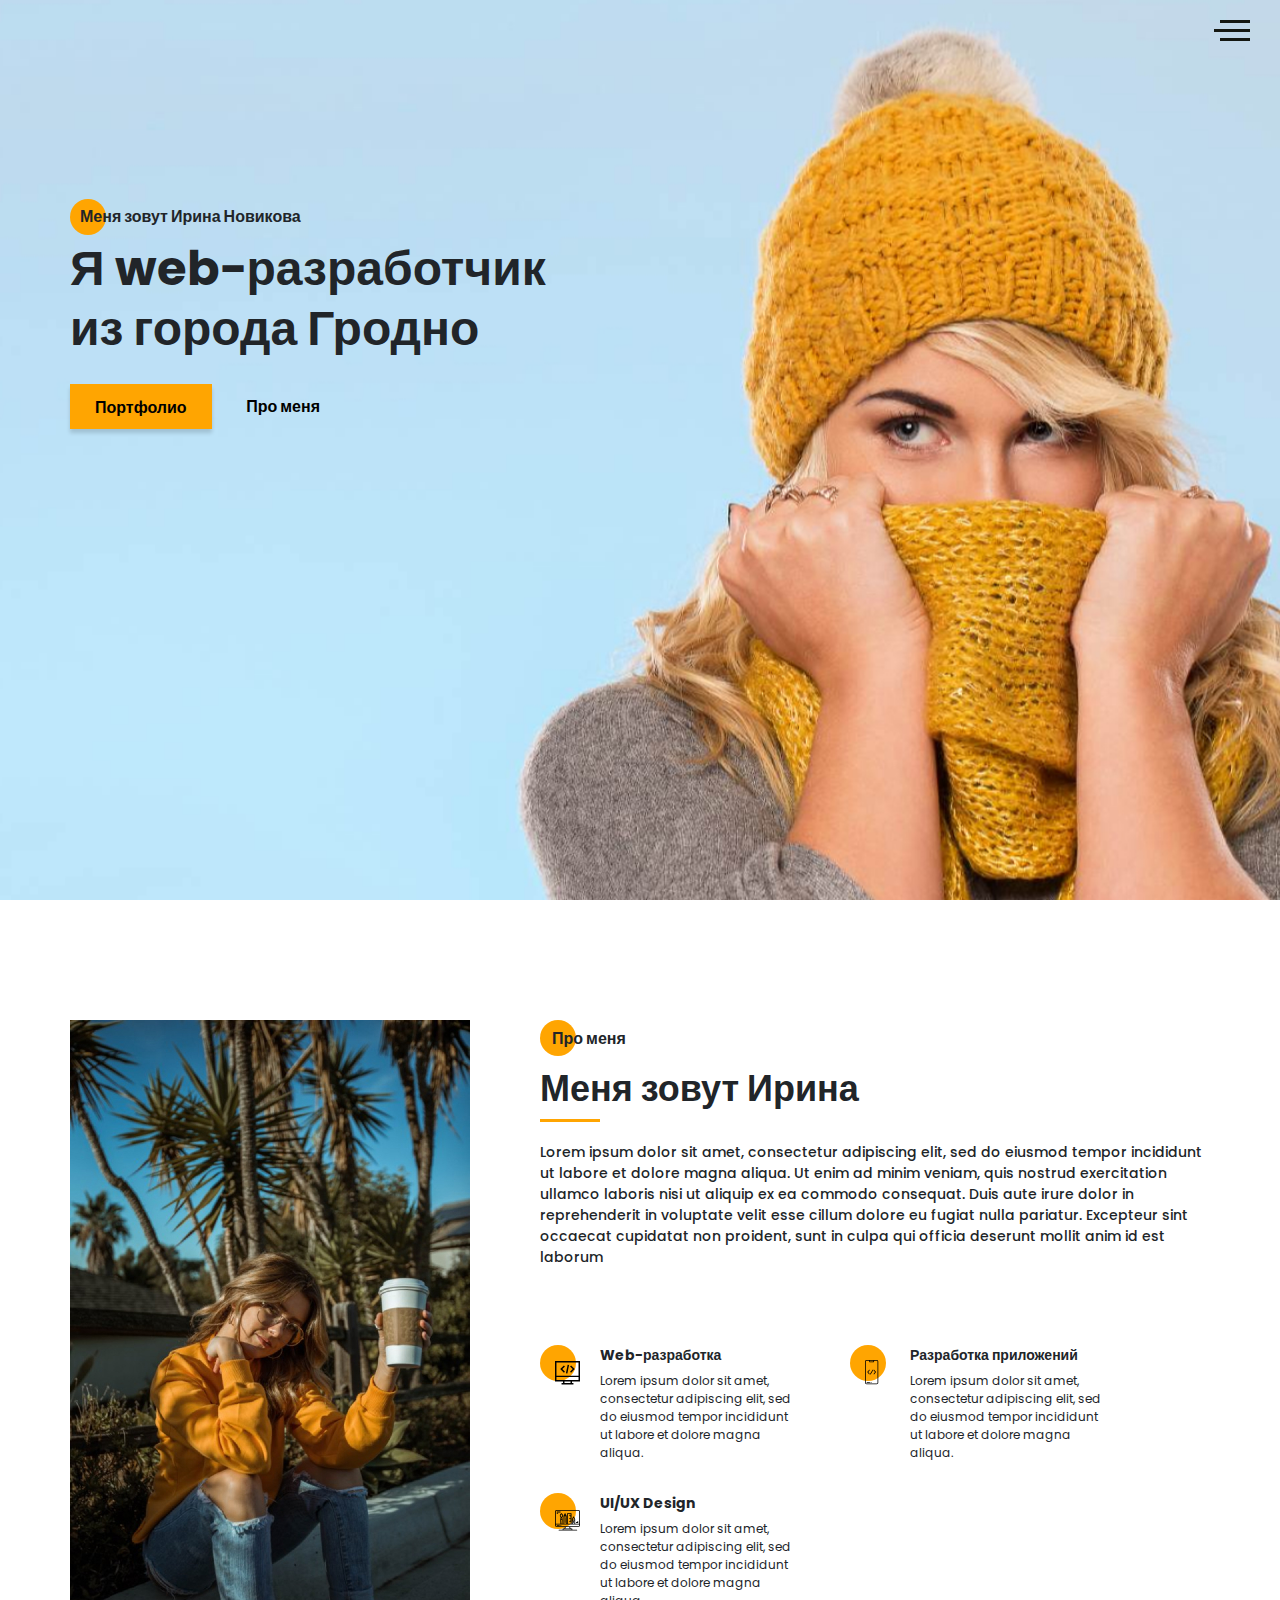
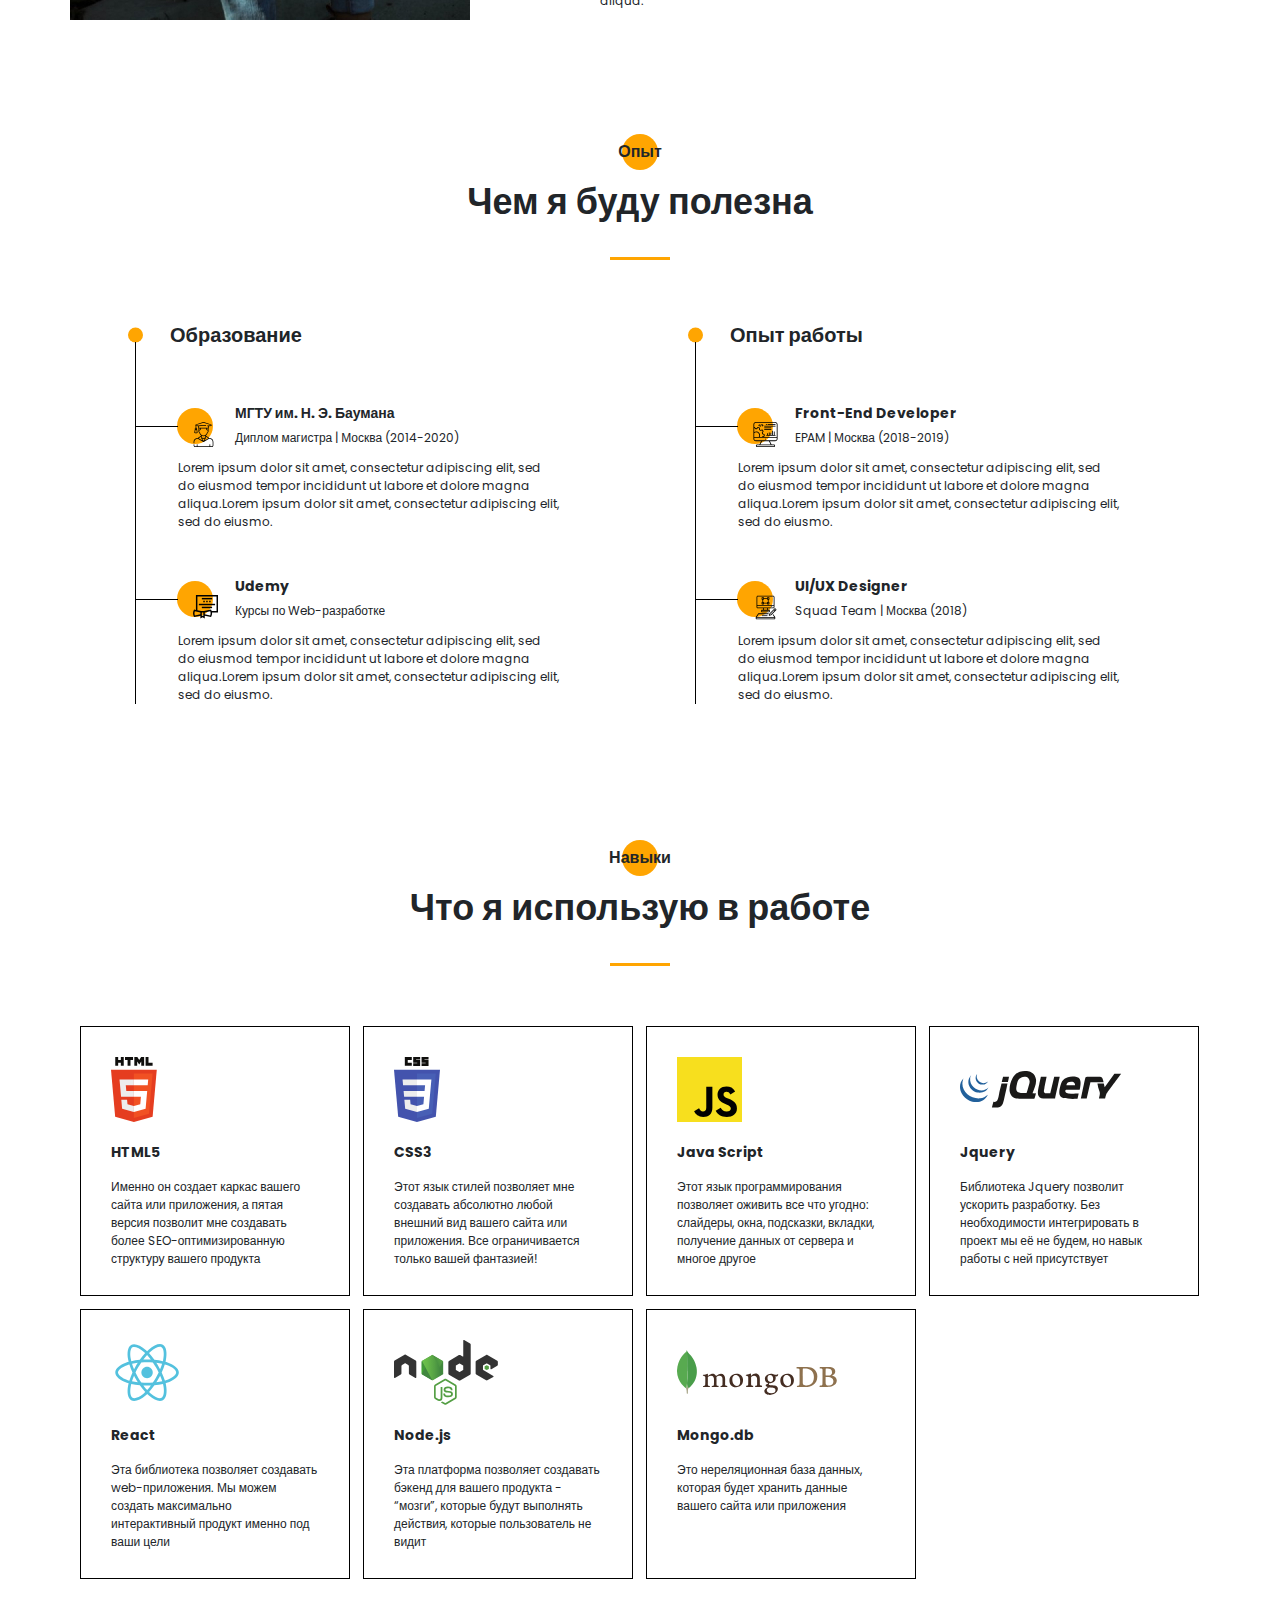
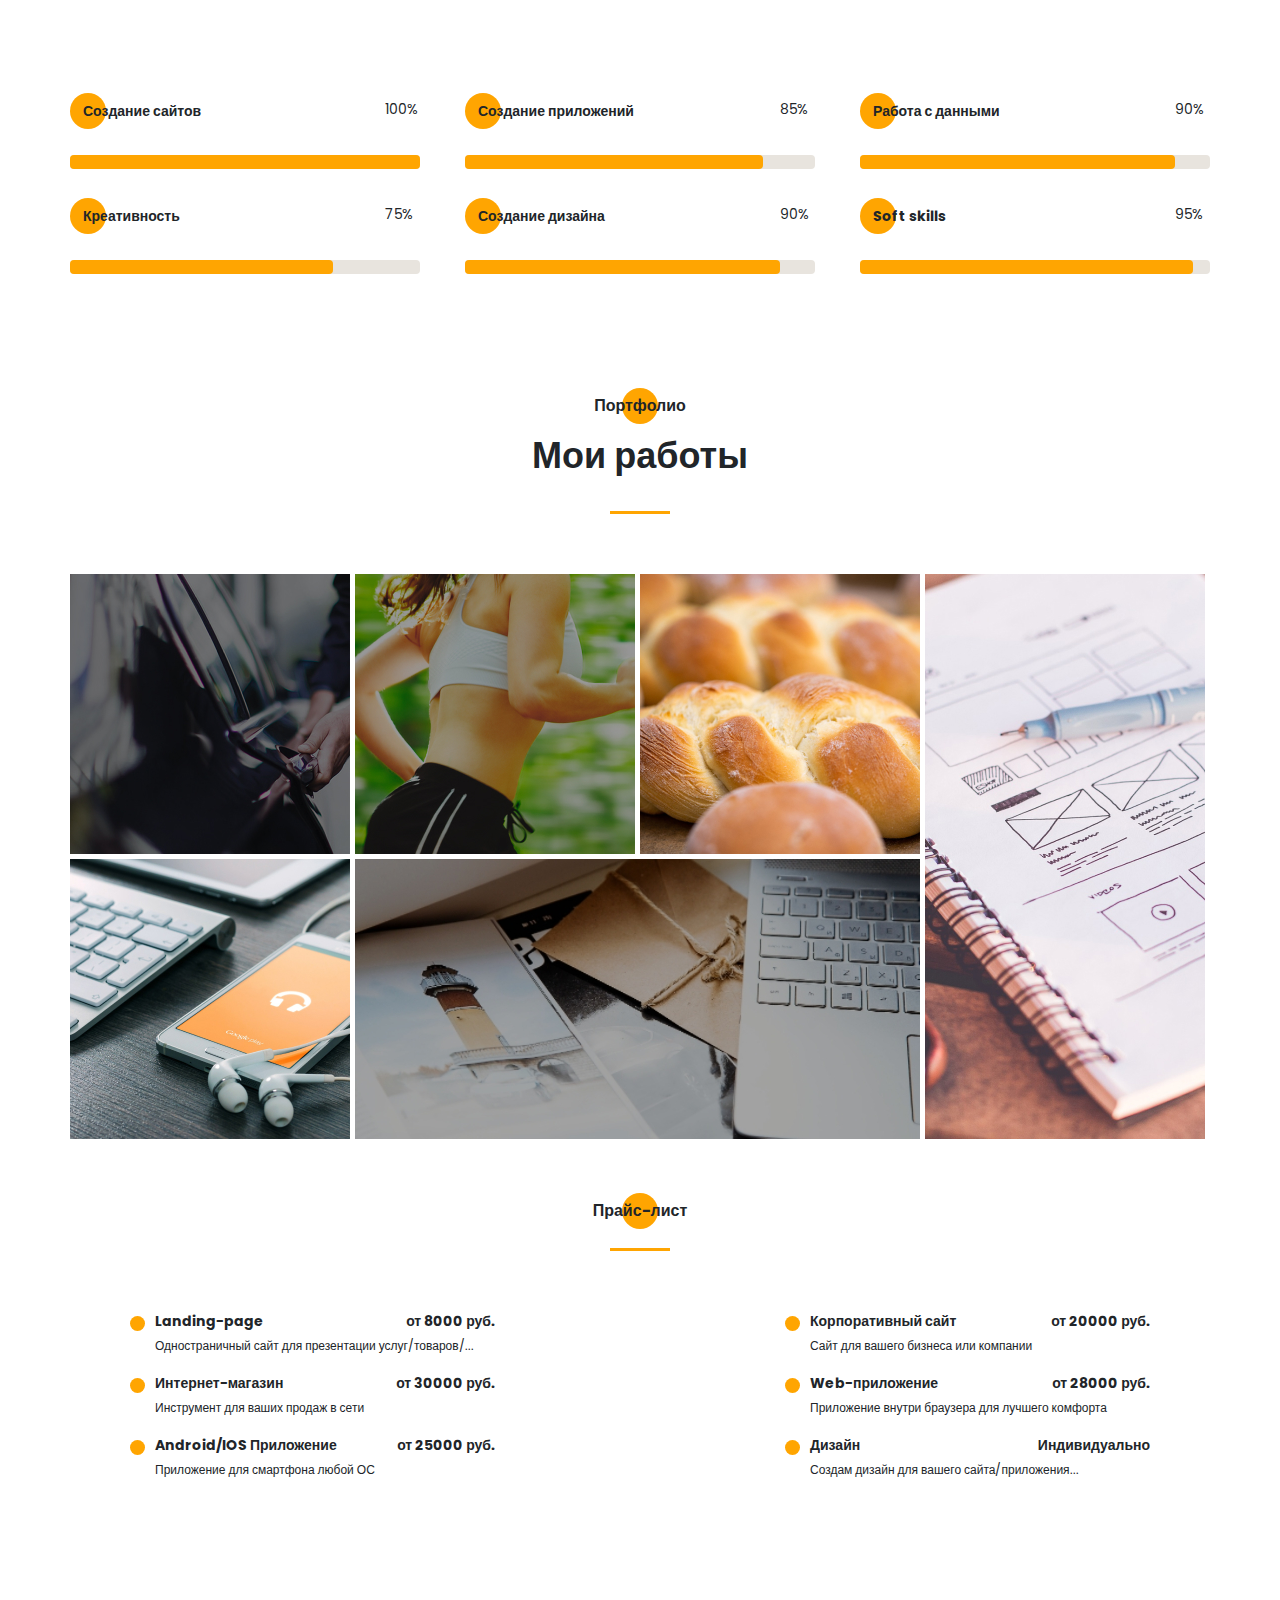
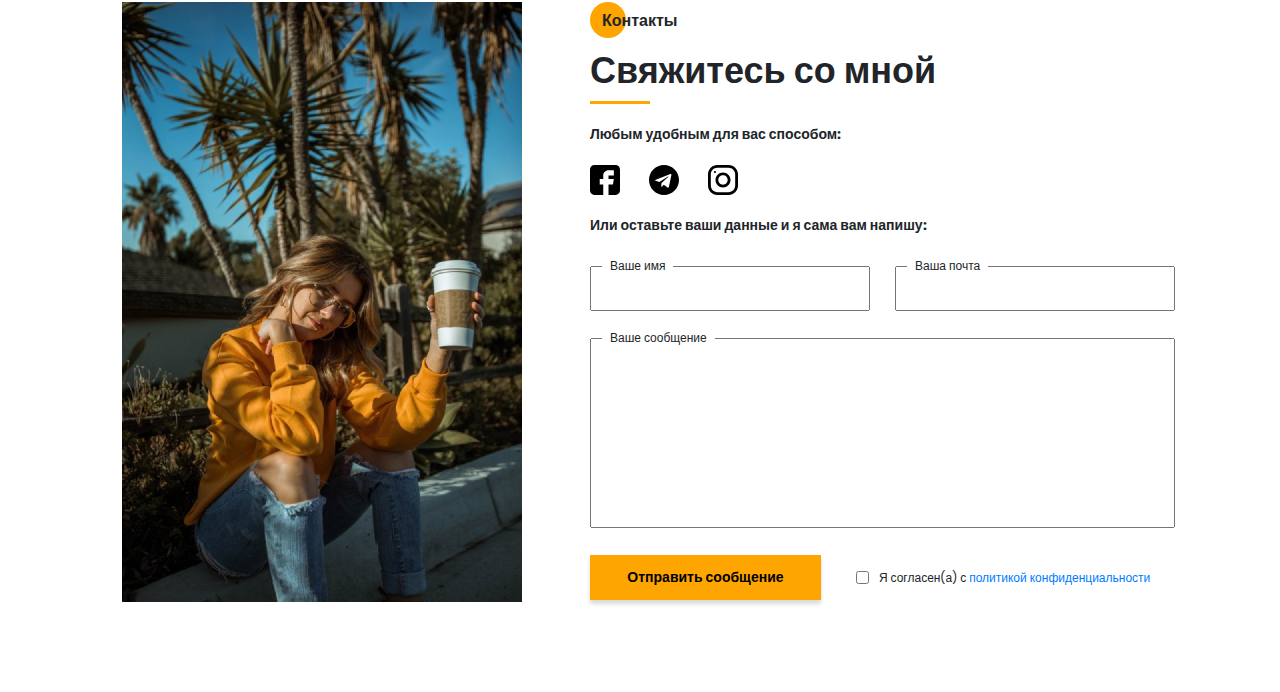
<file: index.html>
<!DOCTYPE html><html lang="ru"><head><meta charset="UTF-8"><meta name="viewport" content="width=device-width,initial-scale=1"><meta http-equiv="X-UA-Compatible" content="ie=edge"><title>Portfolio</title><meta name="title" content="Мое портфолио"><meta name="description" content="Здесь вы сможете ознакомиться с моими работами и узнать больше обо мне"><!-- Open Graph / Facebook --><meta property="og:type" content="website"><meta property="og:url" content="https://metatags.io/"><meta property="og:title" content="Мое портфолио"><meta property="og:description" content="Здесь вы сможете ознакомиться с моими работами и узнать больше обо мне"><meta property="og:image" content="https://metatags.io/assets/meta-tags-16a33a6a8531e519cc0936fbba0ad904e52d35f34a46c97a2c9f6f7dd7d336f2.png"><!-- Twitter --><meta property="twitter:card" content="summary_large_image"><meta property="twitter:url" content="https://metatags.io/"><meta property="twitter:title" content="Мое портфолио"><meta property="twitter:description" content="Здесь вы сможете ознакомиться с моими работами и узнать больше обо мне"><meta property="twitter:image" content="https://metatags.io/assets/meta-tags-16a33a6a8531e519cc0936fbba0ad904e52d35f34a46c97a2c9f6f7dd7d336f2.png"><!-- Favicon  --><link rel="apple-touch-icon" sizes="57x57" href="icons/favicon//apple-icon-57x57.png"><link rel="apple-touch-icon" sizes="60x60" href="icons/favicon//apple-icon-60x60.png"><link rel="apple-touch-icon" sizes="72x72" href="icons/favicon//apple-icon-72x72.png"><link rel="apple-touch-icon" sizes="76x76" href="icons/favicon//apple-icon-76x76.png"><link rel="apple-touch-icon" sizes="114x114" href="icons/favicon//apple-icon-114x114.png"><link rel="apple-touch-icon" sizes="120x120" href="icons/favicon//apple-icon-120x120.png"><link rel="apple-touch-icon" sizes="144x144" href="icons/favicon//apple-icon-144x144.png"><link rel="apple-touch-icon" sizes="152x152" href="icons/favicon//apple-icon-152x152.png"><link rel="apple-touch-icon" sizes="180x180" href="icons/favicon//apple-icon-180x180.png"><link rel="icon" type="image/png" sizes="192x192" href="icons/favicon//android-icon-192x192.png"><link rel="icon" type="image/png" sizes="32x32" href="icons/favicon//favicon-32x32.png"><link rel="icon" type="image/png" sizes="96x96" href="icons/favicon//favicon-96x96.png"><link rel="icon" type="image/png" sizes="16x16" href="icons/favicon//favicon-16x16.png"><link rel="manifest" href="icons/favicon//manifest.json"><meta name="msapplication-TileColor" content="#ffffff"><meta name="msapplication-TileImage" content="icons/favicon//ms-icon-144x144.png"><meta name="theme-color" content="#ffffff"><link rel="stylesheet" href="css/style.min.css"></head><body><aside class="sidepanel"><a href="#" class="sidepanel__link"><img src="icons/social/facebook.svg" alt="Facebook"></a><a href="#" class="sidepanel__link"><img src="icons/social/instagram.svg" alt="Instagram"></a><a href="#" class="sidepanel__link"><img src="icons/social/github.svg" alt="Github"></a><div class="sidepanel__divider"></div><div class="sidepanel__text"><span>Социальные сети</span></div></aside><div class="menu"><div class="menu__block"><div class="menu__close"><svg width="29.000000" height="29.000000" viewBox="0 0 29 29" fill="none" xmlns="http://www.w3.org/2000/svg"><path d="M17.15 13.52L28.44 2.23C29.18 1.49 29.18 0.3 28.44 -0.43C27.71 -1.17 26.52 -1.17 25.79 -0.43L14.49 10.86L3.2 -0.43C2.47 -1.17 1.28 -1.17 0.55 -0.43C-0.19 0.3 -0.19 1.49 0.55 2.23L11.84 13.52L0.55 24.81C-0.19 25.55 -0.19 26.73 0.55 27.47C0.91 27.83 1.39 28.02 1.87 28.02C2.36 28.02 2.84 27.83 3.2 27.47L14.49 16.17L25.79 27.47C26.15 27.83 26.63 28.02 27.12 28.02C27.6 28.02 28.08 27.83 28.44 27.47C29.18 26.73 29.18 25.55 28.44 24.81L17.15 13.52Z" fill="#000000" fill-opacity="1.000000" fill-rule="nonzero"/></svg></div><nav><ul class="menu__list"><li class="menu__link"><a href="#">ПРО МЕНЯ</a></li><li class="menu__link"><a href="#">МОЙ ОПЫТ</a></li><li class="menu__link"><a href="#">МОИ НАВЫКИ</a></li><li class="menu__link"><a href="#">МОИ РАБОТЫ</a></li><li class="menu__link"><a href="#">ПРАЙС-ЛИСТ</a></li><li class="menu__link"><a href="#">КОНТАКТЫ</a></li></ul></nav><div class="menu__social"><a href="#"><svg width="20.000000" height="19.000000" viewBox="0 0 20 19" fill="none" xmlns="http://www.w3.org/2000/svg"><path d="M10 0C4.47 0 0 4.36 0 9.74C0 14.04 2.86 17.69 6.83 18.98C7.33 19.07 7.52 18.77 7.52 18.51C7.52 18.28 7.51 17.67 7.5 16.85C4.72 17.44 4.13 15.55 4.13 15.55C3.68 14.42 3.02 14.12 3.02 14.12C2.12 13.52 3.09 13.53 3.09 13.53C4.1 13.6 4.62 14.53 4.62 14.53C5.52 16.02 6.96 15.59 7.54 15.34C7.63 14.71 7.88 14.29 8.17 14.04C5.95 13.8 3.62 12.96 3.62 9.23C3.62 8.16 4 7.3 4.64 6.61C4.53 6.37 4.19 5.38 4.73 4.04C4.73 4.04 5.57 3.78 7.48 5.03C8.28 4.82 9.13 4.71 9.98 4.71C10.83 4.71 11.68 4.82 12.48 5.03C14.38 3.78 15.22 4.04 15.22 4.04C15.76 5.38 15.42 6.37 15.32 6.61C15.96 7.3 16.34 8.16 16.34 9.23C16.34 12.97 14.01 13.79 11.78 14.03C12.13 14.33 12.46 14.92 12.46 15.84C12.46 17.14 12.44 18.19 12.44 18.5C12.44 18.76 12.62 19.06 13.13 18.97C17.13 17.69 20 14.03 20 9.74C20 4.36 15.52 0 10 0Z" fill="#212121" fill-opacity="1.000000" fill-rule="nonzero"/></svg> </a><a href="#"><svg width="20.000000" height="20.000000" viewBox="0 0 20 20" fill="none" xmlns="http://www.w3.org/2000/svg"><path d="M13.74 0L6.24 0C2.79 0 -0.01 2.79 -0.01 6.25L-0.01 13.75C-0.01 17.2 2.79 20 6.24 20L13.74 20C17.2 20 19.99 17.2 19.99 13.75L19.99 6.25C19.99 2.79 17.2 0 13.74 0ZM18.12 13.75C18.12 16.16 16.16 18.12 13.74 18.12L6.24 18.12C3.83 18.12 1.87 16.16 1.87 13.75L1.87 6.25C1.87 3.83 3.83 1.87 6.24 1.87L13.74 1.87C16.16 1.87 18.12 3.83 18.12 6.25L18.12 13.75Z" fill="#000000" fill-opacity="1.000000" fill-rule="nonzero"/><path d="M9.99 5C7.23 5 4.99 7.23 4.99 10C4.99 12.76 7.23 15 9.99 15C12.76 15 14.99 12.76 14.99 10C14.99 7.23 12.76 5 9.99 5ZM9.99 13.12C8.27 13.12 6.87 11.72 6.87 10C6.87 8.27 8.27 6.87 9.99 6.87C11.72 6.87 13.12 8.27 13.12 10C13.12 11.72 11.72 13.12 9.99 13.12Z" fill="#000000" fill-opacity="1.000000" fill-rule="nonzero"/><path d="M16.04 4.62C16.04 4.99 15.74 5.29 15.37 5.29C15 5.29 14.7 4.99 14.7 4.62C14.7 4.25 15 3.95 15.37 3.95C15.74 3.95 16.04 4.25 16.04 4.62Z" fill="#000000" fill-opacity="1.000000" fill-rule="evenodd"/></svg> </a><a href="#"><svg width="20.000000" height="20.000000" viewBox="0 0 20 20" fill="none" xmlns="http://www.w3.org/2000/svg"><path d="M17.06 0L2.92 0C1.31 0 -0.01 1.31 -0.01 2.92L-0.01 17.07C-0.01 18.68 1.31 20 2.92 20L8.82 20L8.82 12.92L6.48 12.92L6.48 9.41L8.82 9.41L8.82 7.03C8.82 5.09 10.4 3.51 12.34 3.51L15.89 3.51L15.89 7.03L12.34 7.03L12.34 9.41L15.89 9.41L15.31 12.92L12.34 12.92L12.34 20L17.06 20C18.68 20 19.99 18.68 19.99 17.07L19.99 2.92C19.99 1.31 18.68 0 17.06 0Z" fill="#000000" fill-opacity="1.000000" fill-rule="nonzero"/></svg></a></div></div><div class="menu__overlay"></div></div><section class="promo"><div class="hamburger"><span></span> <span class="long"></span> <span></span></div><div class="container"><div class="title title_fz16 promo__subtitle">Меня зовут Ирина Новикова</div><h1 class="title title_fz48 promo__title">Я web-разработчик из города Гродно</h1><div class="promo__btns"><a href="#" class="btn promo__link">Портфолио</a> <a href="#" class="promo__link">Про меня</a></div></div></section><section class="aboutMe"><div class="container"><div class="aboutMe__wrapper"><img class="aboutMe__photo" src="img/main_photo.jpg" alt="photo"><div class="aboutMe__descr"><h2 class="title title_fz16 aboutMe__title">Про меня</h2><div class="title title_fz36 aboutMe__subtitle">Меня зовут Ирина</div><div class="divider"></div><p class="aboutMe__text">Lorem ipsum dolor sit amet, consectetur adipiscing elit, sed do eiusmod tempor incididunt ut labore et dolore magna aliqua. Ut enim ad minim veniam, quis nostrud exercitation ullamco laboris nisi ut aliquip ex ea commodo consequat. Duis aute irure dolor in reprehenderit in voluptate velit esse cillum dolore eu fugiat nulla pariatur. Excepteur sint occaecat cupidatat non proident, sunt in culpa qui officia deserunt mollit anim id est laborum</p></div><div class="aboutMe__skills"><div class="aboutMe__skills-item"><div class="aboutMe__skills-circle"><img src="icons/about_me/web_development.svg" alt="web-dev"></div><div><div class="title title_fz14">Web-разработка</div><div class="aboutMe__skills-text">Lorem ipsum dolor sit amet, consectetur adipiscing elit, sed do eiusmod tempor incididunt ut labore et dolore magna aliqua.</div></div></div><div class="aboutMe__skills-item"><div class="aboutMe__skills-circle"><img src="icons/about_me/mobile_dev.svg" alt="mobile-dev"></div><div><div class="title title_fz14">Разработка приложений</div><div class="aboutMe__skills-text">Lorem ipsum dolor sit amet, consectetur adipiscing elit, sed do eiusmod tempor incididunt ut labore et dolore magna aliqua.</div></div></div><div class="aboutMe__skills-item"><div class="aboutMe__skills-circle"><img src="icons/about_me/design.svg" alt="design"></div><div><div class="title title_fz14">UI/UX Design</div><div class="aboutMe__skills-text">Lorem ipsum dolor sit amet, consectetur adipiscing elit, sed do eiusmod tempor incididunt ut labore et dolore magna aliqua.</div></div></div></div></div></div></section><section class="resume"><div class="container"><h2 class="title title_fz16 title__section-title">Опыт</h2><div class="title title_fz36 title__section-subtitle">Чем я буду полезна</div><div class="divider"></div><div class="resume__wrapper"><div class="resume__column"><h3 class="title title_fz20 resume__column-title">Образование</h3><ul><li><div class="resume__item"><div class="resume__item-head"><div class="resume__item-icon"><img src="icons/experience/university.svg" alt="university"></div><h4 class="title title_fz14">МГТУ им. Н. Э. Баумана</h4><div class="resume__item-location">Диплом магистра | Москва (2014-2020)</div></div><div class="resume__item-body">Lorem ipsum dolor sit amet, consectetur adipiscing elit, sed do eiusmod tempor incididunt ut labore et dolore magna aliqua.Lorem ipsum dolor sit amet, consectetur adipiscing elit, sed do eiusmo.</div></div></li><li><div class="resume__item"><div class="resume__item-head"><div class="resume__item-icon"><img src="icons/experience/courses.svg" alt="courses"></div><h4 class="title title_fz14">Udemy</h4><div class="resume__item-location">Курсы по Web-разработке</div></div><div class="resume__item-body">Lorem ipsum dolor sit amet, consectetur adipiscing elit, sed do eiusmod tempor incididunt ut labore et dolore magna aliqua.Lorem ipsum dolor sit amet, consectetur adipiscing elit, sed do eiusmo.</div></div></li></ul></div><div class="resume__column"><h3 class="title title_fz20 resume__column-title">Опыт работы</h3><ul><li><div class="resume__item"><div class="resume__item-head"><div class="resume__item-icon"><img src="icons/experience/developer.svg" alt="developer"></div><h4 class="title title_fz14">Front-End Developer</h4><div class="resume__item-location">EPAM | Москва (2018-2019)</div></div><div class="resume__item-body">Lorem ipsum dolor sit amet, consectetur adipiscing elit, sed do eiusmod tempor incididunt ut labore et dolore magna aliqua.Lorem ipsum dolor sit amet, consectetur adipiscing elit, sed do eiusmo.</div></div></li><li><div class="resume__item"><div class="resume__item-head"><div class="resume__item-icon"><img src="icons/experience/designer.svg" alt="designer"></div><h4 class="title title_fz14">UI/UX Designer</h4><div class="resume__item-location">Squad Team | Москва (2018)</div></div><div class="resume__item-body">Lorem ipsum dolor sit amet, consectetur adipiscing elit, sed do eiusmod tempor incididunt ut labore et dolore magna aliqua.Lorem ipsum dolor sit amet, consectetur adipiscing elit, sed do eiusmo.</div></div></li></ul></div></div></div></section><section class="skills"><div class="container"><h2 class="title title_fz16 title__section-title">Навыки</h2><div class="title title_fz36 title__section-subtitle">Что я использую в работе</div><div class="divider"></div><div class="skills__column"><div class="skills__item"><div class="skills__item-case"><img src="icons/skills/html5.svg" alt="html5"></div><div class="title title_fz14 skills__item__subtitle">HTML5</div><div class="skills__item__descr">Именно он создает каркас вашего сайта или приложения, а пятая версия позволит мне создавать более SEO-оптимизированную структуру вашего продукта</div></div><div class="skills__item"><div class="skills__item-case"><img src="icons/skills/css3.svg" alt="css3"></div><div class="title title_fz14 skills__item__subtitle">CSS3</div><div class="skills__item__descr">Этот язык стилей позволяет мне создавать абсолютно любой внешний вид вашего сайта или приложения. Все ограничивается только вашей фантазией!</div></div><div class="skills__item"><div class="skills__item-case"><img src="icons/skills/js.svg" alt="js"></div><div class="title title_fz14 skills__item__subtitle">Java Script</div><div class="skills__item__descr">Этот язык программирования позволяет оживить все что угодно: слайдеры, окна, подсказки, вкладки, получение данных от сервера и многое другое</div></div><div class="skills__item"><div class="skills__item-case"><img src="icons/skills/jquery.svg" alt="jquery"></div><div class="title title_fz14 skills__item__subtitle">Jquery</div><div class="skills__item__descr">Библиотека Jquery позволит ускорить разработку. Без необходимости интегрировать в проект мы её не будем, но навык работы с ней присутствует</div></div><div class="skills__item"><div class="skills__item-case"><img src="icons/skills/react.svg" alt="react"></div><div class="title title_fz14 skills__item__subtitle">React</div><div class="skills__item__descr">Эта библиотека позволяет создавать web-приложения. Мы можем создать максимально интерактивный продукт именно под ваши цели</div></div><div class="skills__item"><div class="skills__item-case"><img src="icons/skills/node.js.svg" alt="node.js"></div><div class="title title_fz14 skills__item__subtitle">Node.js</div><div class="skills__item__descr">Эта платформа позволяет создавать бэкенд для вашего продукта - “мозги”, которые будут выполнять действия, которые пользователь не видит</div></div><div class="skills__item"><div class="skills__item-case"><img src="icons/skills/mongo.db.svg" alt="mongo.db"></div><div class="title title_fz14 skills__item__subtitle">Mongo.db</div><div class="skills__item__descr">Это нереляционная база данных, которая будет хранить данные вашего сайта или приложения</div></div></div><div class="skills__ratings"><div class="skills__ratings-item"><div class="title title_fz14 skills__ratings-title">Создание сайтов</div><div class="skills__ratings-counter">100%</div><div class="skills__ratings-line"><span></span></div></div><div class="skills__ratings-item"><div class="title title_fz14 skills__ratings-title">Создание приложений</div><div class="skills__ratings-counter">85%</div><div class="skills__ratings-line"><span></span></div></div><div class="skills__ratings-item"><div class="title title_fz14 skills__ratings-title">Работа с данными</div><div class="skills__ratings-counter">90%</div><div class="skills__ratings-line"><span></span></div></div><div class="skills__ratings-item"><div class="title title_fz14 skills__ratings-title">Креативность</div><div class="skills__ratings-counter">75%</div><div class="skills__ratings-line"><span></span></div></div><div class="skills__ratings-item"><div class="title title_fz14 skills__ratings-title">Создание дизайна</div><div class="skills__ratings-counter">90%</div><div class="skills__ratings-line"><span></span></div></div><div class="skills__ratings-item"><div class="title title_fz14 skills__ratings-title">Soft skills</div><div class="skills__ratings-counter">95%</div><div class="skills__ratings-line"><span></span></div></div></div></div></section><section class="portfolio"><div class="container"><h2 class="title title_fz16 title__section-title">Портфолио</h2><div class="title title_fz36 title__section-subtitle">Мои работы</div><div class="divider"></div><div class="portfolio__wrapper"><a href="#" class="portfolio__item"><img src="img/works/uber.jpg" alt="uber"> </a><a href="#" class="portfolio__item"><img src="img/works/pulse.jpg" alt="pulse"> </a><a href="#" class="portfolio__item"><img src="img/works/bread.jpg" alt="bread"> </a><a href="#" class="portfolio__item vertical"><img src="img/works/plans.jpg" alt="plans"> </a><a href="#" class="portfolio__item"><img src="img/works/ipad.jpg" alt="ipad"> </a><a href="#" class="portfolio__item horizontal"><img src="img/works/mac.jpeg" alt="mac"></a></div></div></section><section class="price"><div class="container"><h2 class="title title_fz16 title__section-title">Прайс-лист</h2><div class="divider"></div><div class="price__wrapper"><div class="price__item"><div class="price__type">Landing-page</div><div class="price__count">от 8000 руб.</div><div class="price__descr">Одностраничный сайт для презентации услуг/товаров/...</div></div><div class="price__item"><div class="price__type">Корпоративный сайт</div><div class="price__count">от 20000 руб.</div><div class="price__descr">Сайт для вашего бизнеса или компании</div></div><div class="price__item"><div class="price__type">Интернет-магазин</div><div class="price__count">от 30000 руб.</div><div class="price__descr">Инструмент для ваших продаж в сети</div></div><div class="price__item"><div class="price__type">Web-приложение</div><div class="price__count">от 28000 руб.</div><div class="price__descr">Приложение внутри браузера для лучшего комфорта</div></div><div class="price__item"><div class="price__type">Android/IOS Приложение</div><div class="price__count">от 25000 руб.</div><div class="price__descr">Приложение для смартфона любой ОС</div></div><div class="price__item"><div class="price__type">Дизайн</div><div class="price__count">Индивидуально</div><div class="price__descr">Создам дизайн для вашего сайта/приложения...</div></div></div></div></section><section class="contacts"><div class="container"><div class="contacts__wrapper"><div class="contacts__photo"><img class="aboutMe__photo" src="img/main_photo.jpg" alt="photo"></div><div class="contacts__descr"><h2 class="title title_fz16 contacts__title">Контакты</h2><div class="title title_fz36 contacts__subtitle">Свяжитесь со мной</div><div class="divider"></div><div class="title title_fz14 contacts__text">Любым удобным для вас способом:</div><div class="contacts__social"><a href="#" class="contacts__link"><img src="icons/social/facebook_straight.svg" alt="facebook"> </a><a href="#" class="contacts__link"><img src="icons/social/telegram_straight.svg" alt="telegram"> </a><a href="#" class="contacts__link"><img src="icons/social/instagram_straiht.svg" alt="instagram"></a></div><div class="title title_fz14 contacts__text">Или оставьте ваши данные и я сама вам напишу:</div><form action="#" class="contacts__form"><div class="contacts__input"><input required name="name" id="name" type="text"> <label for="name">Ваше имя</label></div><div class="contacts__input"><input required name="email" id="email" type="email"> <label for="email">Ваша почта</label></div><div class="contacts__textarea"><textarea name="text" id="text"></textarea> <label for="text">Ваше сообщение</label></div><div class="contacts__triggers"><button class="contacts__btn btn">Отправить сообщение</button><div class="contacts__policy"><input required type="checkbox"> <span>Я согласен(а) с <a href="/policy.html">политикой конфиденциальности</a></span></div></div></form></div></div></div></section><script src="js/script.js"></script></body></html>
</file>
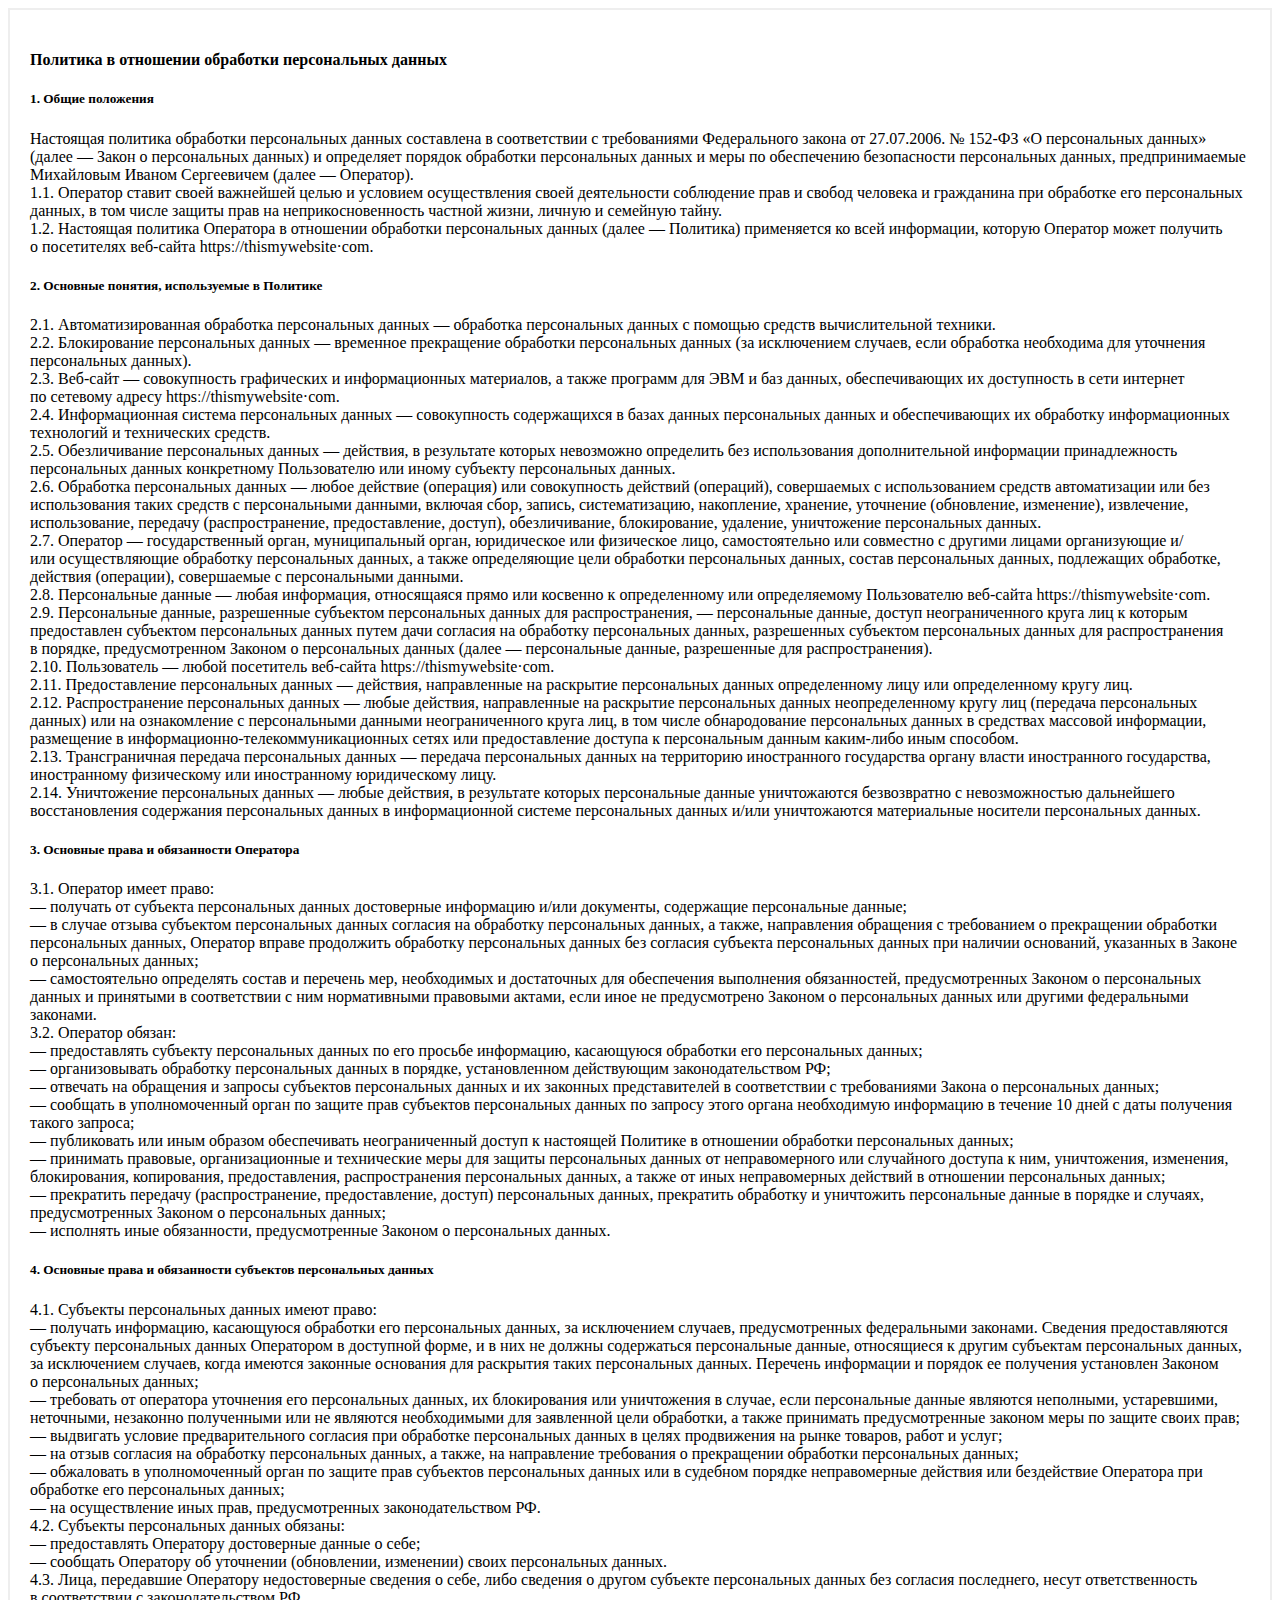
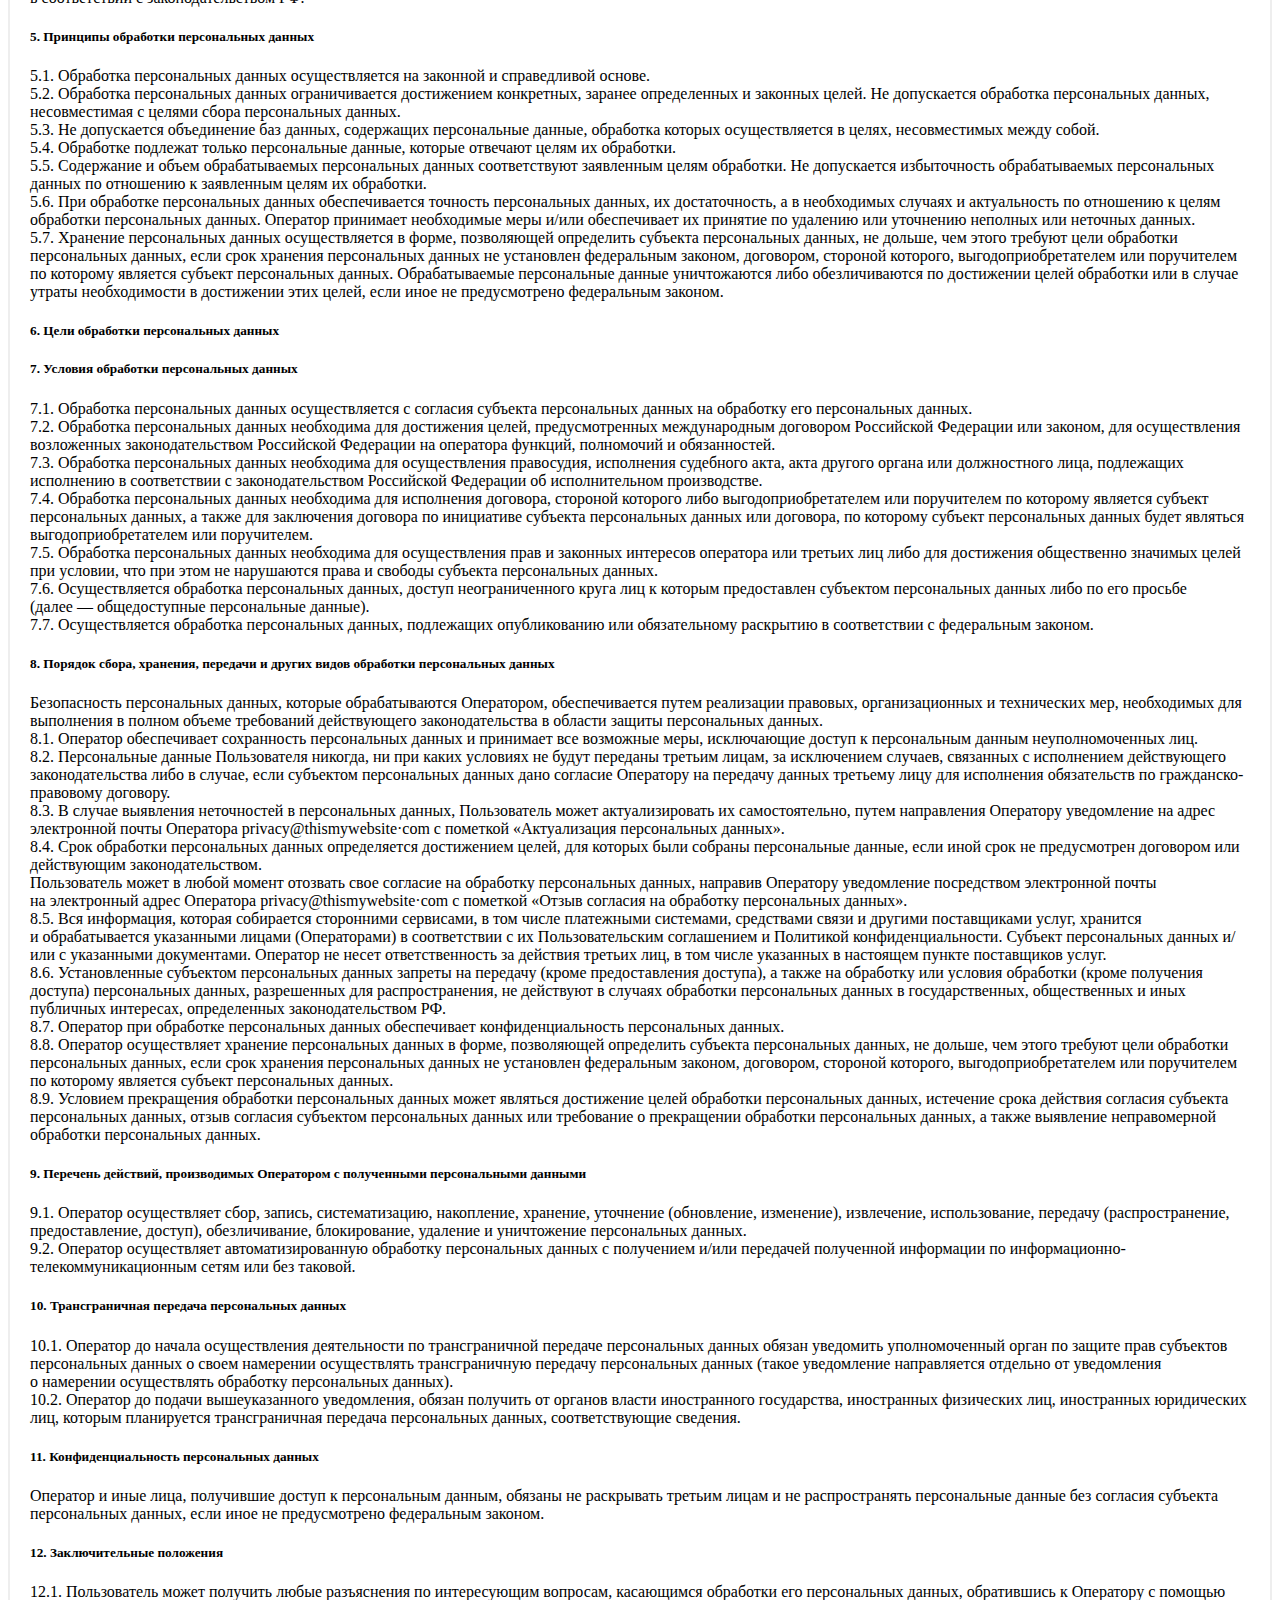
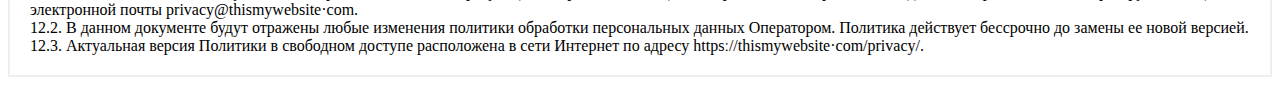
<file: policy.html>
<!DOCTYPE html><html lang="en"><head><meta charset="UTF-8"><meta name="viewport" content="width=device-width,initial-scale=1"><title>Policy</title></head><body><!-- /paragraph 6 --><div class="alert alert-light"><div class="row mb-3"><div class="col" style="border: solid 2px #eee; padding: 20px"><div id="inputResult"><div class="row mb-4"><div class="col"><h4><strong>Политика в&nbsp;отношении обработки персональных данных</strong></h4></div></div><div class="row mb-4"><div class="col"><h5>1. Общие положения</h5><div class="descr">Настоящая политика обработки персональных данных составлена в&nbsp;соответствии с&nbsp;требованиями Федерального закона от&nbsp;27.07.2006. &#8470;&nbsp;152-ФЗ &laquo;О&nbsp;персональных данных&raquo; (далее&nbsp;&mdash; Закон о&nbsp;персональных данных) и&nbsp;определяет порядок обработки персональных данных и&nbsp;меры по&nbsp;обеспечению безопасности персональных данных, предпринимаемые <span class="link mark owner-name-field" id="owner-name-value" data-scroll-to="#owner-name-field">Михайловым Иваном Сергеевичем</span> (далее&nbsp;&mdash; Оператор).</div><div class="ol"><div class="li">1.1. Оператор ставит своей важнейшей целью и&nbsp;условием осуществления своей деятельности соблюдение прав и&nbsp;свобод человека и&nbsp;гражданина при обработке его персональных данных, в&nbsp;том числе защиты прав на&nbsp;неприкосновенность частной жизни, личную и&nbsp;семейную тайну.</div><div class="li">1.2. Настоящая политика Оператора в&nbsp;отношении обработки персональных данных (далее&nbsp;&mdash; Политика) применяется ко&nbsp;всей информации, которую Оператор может получить о&nbsp;посетителях веб-сайта <span class="link mark owner-site-url-field" data-scroll-to="#owner-site-url-field">httpsː//thismywebsite·com</span>.</div></div></div></div><div class="row mb-4"><div class="col"><h5>2. Основные понятия, используемые в&nbsp;Политике</h5><div class="ol"><div class="li">2.1. Автоматизированная обработка персональных данных&nbsp;&mdash; обработка персональных данных с&nbsp;помощью средств вычислительной техники.</div><div class="li">2.2. Блокирование персональных данных&nbsp;&mdash; временное прекращение обработки персональных данных (за&nbsp;исключением случаев, если обработка необходима для уточнения персональных данных).</div><div class="li">2.3. Веб-сайт&nbsp;&mdash; совокупность графических и&nbsp;информационных материалов, а&nbsp;также программ для ЭВМ и&nbsp;баз данных, обеспечивающих их&nbsp;доступность в&nbsp;сети интернет по&nbsp;сетевому адресу <span class="link mark owner-site-url-field" data-scroll-to="#owner-site-url-field">httpsː//thismywebsite·com</span>.</div><div class="li">2.4. Информационная система персональных данных&nbsp;&mdash; совокупность содержащихся в&nbsp;базах данных персональных данных и&nbsp;обеспечивающих их&nbsp;обработку информационных технологий и&nbsp;технических средств.</div><div class="li">2.5. Обезличивание персональных данных&nbsp;&mdash; действия, в&nbsp;результате которых невозможно определить без использования дополнительной информации принадлежность персональных данных конкретному Пользователю или иному субъекту персональных данных.</div><div class="li">2.6. Обработка персональных данных&nbsp;&mdash; любое действие (операция) или совокупность действий (операций), совершаемых с&nbsp;использованием средств автоматизации или без использования таких средств с&nbsp;персональными данными, включая сбор, запись, систематизацию, накопление, хранение, уточнение (обновление, изменение), извлечение, использование, передачу (распространение, предоставление, доступ), обезличивание, блокирование, удаление, уничтожение персональных данных.</div><div class="li">2.7. Оператор&nbsp;&mdash; государственный орган, муниципальный орган, юридическое или физическое лицо, самостоятельно или совместно с&nbsp;другими лицами организующие и/или&nbsp;осуществляющие обработку персональных данных, а&nbsp;также определяющие цели обработки персональных данных, состав персональных данных, подлежащих обработке, действия (операции), совершаемые с&nbsp;персональными данными.</div><div class="li">2.8. Персональные данные&nbsp;&mdash; любая информация, относящаяся прямо или косвенно к&nbsp;определенному или определяемому Пользователю веб-сайта <span class="link mark owner-site-url-field" data-scroll-to="#owner-site-url-field">httpsː//thismywebsite·com</span>.</div><div class="li">2.9. Персональные данные, разрешенные субъектом персональных данных для распространения,&nbsp;&mdash; персональные данные, доступ неограниченного круга лиц к&nbsp;которым предоставлен субъектом персональных данных путем дачи согласия на&nbsp;обработку персональных данных, разрешенных субъектом персональных данных для распространения в&nbsp;порядке, предусмотренном Законом о&nbsp;персональных данных (далее&nbsp;&mdash; персональные данные, разрешенные для распространения).</div><div class="li">2.10. Пользователь&nbsp;&mdash; любой посетитель веб-сайта <span class="link mark owner-site-url-field" data-scroll-to="#owner-site-url-field">httpsː//thismywebsite·com</span>.</div><div class="li">2.11. Предоставление персональных данных&nbsp;&mdash; действия, направленные на&nbsp;раскрытие персональных данных определенному лицу или определенному кругу лиц.</div><div class="li">2.12. Распространение персональных данных&nbsp;&mdash; любые действия, направленные на&nbsp;раскрытие персональных данных неопределенному кругу лиц (передача персональных данных) или на&nbsp;ознакомление с&nbsp;персональными данными неограниченного круга лиц, в&nbsp;том числе обнародование персональных данных в&nbsp;средствах массовой информации, размещение в&nbsp;информационно-телекоммуникационных сетях или предоставление доступа к&nbsp;персональным данным каким-либо иным способом.</div><div class="li">2.13. Трансграничная передача персональных данных&nbsp;&mdash; передача персональных данных на&nbsp;территорию иностранного государства органу власти иностранного государства, иностранному физическому или иностранному юридическому лицу.</div><div class="li">2.14. Уничтожение персональных данных&nbsp;&mdash; любые действия, в&nbsp;результате которых персональные данные уничтожаются безвозвратно с&nbsp;невозможностью дальнейшего восстановления содержания персональных данных в&nbsp;информационной системе персональных данных и/или&nbsp;уничтожаются материальные носители персональных данных.</div></div></div></div><div class="row mb-4"><div class="col"><h5>3. Основные права и&nbsp;обязанности Оператора</h5><div class="ol"><div class="li">3.1. Оператор имеет право:</div><div class="li">&mdash;&nbsp;получать от&nbsp;субъекта персональных данных достоверные информацию и/или&nbsp;документы, содержащие персональные данные;</div><div class="li">&mdash;&nbsp;в&nbsp;случае отзыва субъектом персональных данных согласия на&nbsp;обработку персональных данных, а&nbsp;также, направления обращения с&nbsp;требованием о&nbsp;прекращении обработки персональных данных, Оператор вправе продолжить обработку персональных данных без согласия субъекта персональных данных при наличии оснований, указанных в&nbsp;Законе о&nbsp;персональных данных;</div><div class="li">&mdash;&nbsp;самостоятельно определять состав и&nbsp;перечень мер, необходимых и&nbsp;достаточных для обеспечения выполнения обязанностей, предусмотренных Законом о&nbsp;персональных данных и&nbsp;принятыми в&nbsp;соответствии с&nbsp;ним нормативными правовыми актами, если иное не&nbsp;предусмотрено Законом о&nbsp;персональных данных или другими федеральными законами.</div><div class="li">3.2. Оператор обязан:</div><div class="li">&mdash;&nbsp;предоставлять субъекту персональных данных по&nbsp;его просьбе информацию, касающуюся обработки его персональных данных;</div><div class="li">&mdash;&nbsp;организовывать обработку персональных данных в&nbsp;порядке, установленном действующим законодательством&nbsp;РФ;</div><div class="li">&mdash;&nbsp;отвечать на&nbsp;обращения и&nbsp;запросы субъектов персональных данных и&nbsp;их&nbsp;законных представителей в&nbsp;соответствии с&nbsp;требованиями Закона о&nbsp;персональных данных;</div><div class="li">&mdash;&nbsp;сообщать в&nbsp;уполномоченный орган по&nbsp;защите прав субъектов персональных данных по&nbsp;запросу этого органа необходимую информацию в&nbsp;течение 10&nbsp;дней с&nbsp;даты получения такого запроса;</div><div class="li">&mdash;&nbsp;публиковать или иным образом обеспечивать неограниченный доступ к&nbsp;настоящей Политике в&nbsp;отношении обработки персональных данных;</div><div class="li">&mdash;&nbsp;принимать правовые, организационные и&nbsp;технические меры для защиты персональных данных от&nbsp;неправомерного или случайного доступа к&nbsp;ним, уничтожения, изменения, блокирования, копирования, предоставления, распространения персональных данных, а&nbsp;также от&nbsp;иных неправомерных действий в&nbsp;отношении персональных данных;</div><div class="li">&mdash;&nbsp;прекратить передачу (распространение, предоставление, доступ) персональных данных, прекратить обработку и&nbsp;уничтожить персональные данные в&nbsp;порядке и&nbsp;случаях, предусмотренных Законом о&nbsp;персональных данных;</div><div class="li">&mdash;&nbsp;исполнять иные обязанности, предусмотренные Законом о&nbsp;персональных данных.</div></div></div></div><div class="row mb-4"><div class="col"><h5>4. Основные права и&nbsp;обязанности субъектов персональных данных</h5><div class="ol"><div class="li">4.1. Субъекты персональных данных имеют право:</div><div class="li">&mdash;&nbsp;получать информацию, касающуюся обработки его персональных данных, за&nbsp;исключением случаев, предусмотренных федеральными законами. Сведения предоставляются субъекту персональных данных Оператором в&nbsp;доступной форме, и&nbsp;в&nbsp;них не&nbsp;должны содержаться персональные данные, относящиеся к&nbsp;другим субъектам персональных данных, за&nbsp;исключением случаев, когда имеются законные основания для раскрытия таких персональных данных. Перечень информации и&nbsp;порядок ее&nbsp;получения установлен Законом о&nbsp;персональных данных;</div><div class="li">&mdash;&nbsp;требовать от&nbsp;оператора уточнения его персональных данных, их&nbsp;блокирования или уничтожения в&nbsp;случае, если персональные данные являются неполными, устаревшими, неточными, незаконно полученными или не&nbsp;являются необходимыми для заявленной цели обработки, а&nbsp;также принимать предусмотренные законом меры по&nbsp;защите своих прав;</div><div class="li">&mdash;&nbsp;выдвигать условие предварительного согласия при обработке персональных данных в&nbsp;целях продвижения на&nbsp;рынке товаров, работ и&nbsp;услуг;</div><div class="li">&mdash;&nbsp;на&nbsp;отзыв согласия на&nbsp;обработку персональных данных, а&nbsp;также, на&nbsp;направление требования о&nbsp;прекращении обработки персональных данных;</div><div class="li">&mdash;&nbsp;обжаловать в&nbsp;уполномоченный орган по&nbsp;защите прав субъектов персональных данных или в&nbsp;судебном порядке неправомерные действия или бездействие Оператора при обработке его персональных данных;</div><div class="li">&mdash;&nbsp;на&nbsp;осуществление иных прав, предусмотренных законодательством&nbsp;РФ.</div><div class="li">4.2. Субъекты персональных данных обязаны:</div><div class="li">&mdash;&nbsp;предоставлять Оператору достоверные данные о&nbsp;себе;</div><div class="li">&mdash;&nbsp;сообщать Оператору об&nbsp;уточнении (обновлении, изменении) своих персональных данных.</div><div class="li">4.3. Лица, передавшие Оператору недостоверные сведения о&nbsp;себе, либо сведения о&nbsp;другом субъекте персональных данных без согласия последнего, несут ответственность в&nbsp;соответствии с&nbsp;законодательством&nbsp;РФ.</div></div></div></div><div class="row mb-4"><div class="col"><h5>5. Принципы обработки персональных данных</h5><div class="ol"><div class="li">5.1. Обработка персональных данных осуществляется на&nbsp;законной и&nbsp;справедливой основе.</div><div class="li">5.2. Обработка персональных данных ограничивается достижением конкретных, заранее определенных и&nbsp;законных целей. Не&nbsp;допускается обработка персональных данных, несовместимая с&nbsp;целями сбора персональных данных.</div><div class="li">5.3. Не&nbsp;допускается объединение баз данных, содержащих персональные данные, обработка которых осуществляется в&nbsp;целях, несовместимых между собой.</div><div class="li">5.4. Обработке подлежат только персональные данные, которые отвечают целям их&nbsp;обработки.</div><div class="li">5.5. Содержание и&nbsp;объем обрабатываемых персональных данных соответствуют заявленным целям обработки. Не&nbsp;допускается избыточность обрабатываемых персональных данных по&nbsp;отношению к&nbsp;заявленным целям их&nbsp;обработки.</div><div class="li">5.6. При обработке персональных данных обеспечивается точность персональных данных, их&nbsp;достаточность, а&nbsp;в&nbsp;необходимых случаях и&nbsp;актуальность по&nbsp;отношению к&nbsp;целям обработки персональных данных. Оператор принимает необходимые меры и/или&nbsp;обеспечивает их&nbsp;принятие по&nbsp;удалению или уточнению неполных или неточных данных.</div><div class="li">5.7. Хранение персональных данных осуществляется в&nbsp;форме, позволяющей определить субъекта персональных данных, не&nbsp;дольше, чем этого требуют цели обработки персональных данных, если срок хранения персональных данных не&nbsp;установлен федеральным законом, договором, стороной которого, выгодоприобретателем или поручителем по&nbsp;которому является субъект персональных данных. Обрабатываемые персональные данные уничтожаются либо обезличиваются по&nbsp;достижении целей обработки или в&nbsp;случае утраты необходимости в&nbsp;достижении этих целей, если иное не&nbsp;предусмотрено федеральным законом.</div></div></div></div><div class="row mb-4"><div class="col"><h5>6. Цели обработки персональных данных</h5><div class="ol"><div id="purpose-table-template" style="display: none;"><div class="li"><table class="purpose-table"><tr><th>Цель обработки</th><td class="purpose-field"></td></tr><tr><th>Персональные данные</th><td class="data-field"></td></tr><tr><th>Правовые основания</th><td class="legal-field"></td></tr><tr><th>Виды обработки персональных данных</th><td class="types-field"></td></tr></table></div></div></div></div></div><div class="row mb-4"><div class="col"><h5>7. Условия обработки персональных данных</h5><div class="ol"><div class="li">7.1. Обработка персональных данных осуществляется с&nbsp;согласия субъекта персональных данных на&nbsp;обработку его персональных данных.</div><div class="li">7.2. Обработка персональных данных необходима для достижения целей, предусмотренных международным договором Российской Федерации или законом, для осуществления возложенных законодательством Российской Федерации на&nbsp;оператора функций, полномочий и&nbsp;обязанностей.</div><div class="li">7.3. Обработка персональных данных необходима для осуществления правосудия, исполнения судебного акта, акта другого органа или должностного лица, подлежащих исполнению в&nbsp;соответствии с&nbsp;законодательством Российской Федерации об&nbsp;исполнительном производстве.</div><div class="li">7.4. Обработка персональных данных необходима для исполнения договора, стороной которого либо выгодоприобретателем или поручителем по&nbsp;которому является субъект персональных данных, а&nbsp;также для заключения договора по&nbsp;инициативе субъекта персональных данных или договора, по&nbsp;которому субъект персональных данных будет являться выгодоприобретателем или поручителем.</div><div class="li">7.5. Обработка персональных данных необходима для осуществления прав и&nbsp;законных интересов оператора или третьих лиц либо для достижения общественно значимых целей при условии, что при этом не&nbsp;нарушаются права и&nbsp;свободы субъекта персональных данных.</div><div class="li">7.6. Осуществляется обработка персональных данных, доступ неограниченного круга лиц к&nbsp;которым предоставлен субъектом персональных данных либо по&nbsp;его просьбе (далее&nbsp;&mdash; общедоступные персональные данные).</div><div class="li">7.7. Осуществляется обработка персональных данных, подлежащих опубликованию или обязательному раскрытию в&nbsp;соответствии с&nbsp;федеральным законом.</div></div></div></div><div class="row mb-4"><div class="col"><h5>8. Порядок сбора, хранения, передачи и&nbsp;других видов обработки персональных данных</h5><div class="descr">Безопасность персональных данных, которые обрабатываются Оператором, обеспечивается путем реализации правовых, организационных и&nbsp;технических мер, необходимых для выполнения в&nbsp;полном объеме требований действующего законодательства в&nbsp;области защиты персональных данных.</div><div class="ol"><div class="li">8.1. Оператор обеспечивает сохранность персональных данных и&nbsp;принимает все возможные меры, исключающие доступ к&nbsp;персональным данным неуполномоченных лиц.</div><div class="li">8.2. Персональные данные Пользователя никогда, ни&nbsp;при каких условиях не&nbsp;будут переданы третьим лицам, за&nbsp;исключением случаев, связанных с&nbsp;исполнением действующего законодательства либо в&nbsp;случае, если субъектом персональных данных дано согласие Оператору на&nbsp;передачу данных третьему лицу для исполнения обязательств по&nbsp;гражданско-правовому договору.</div><div class="li">8.3. В&nbsp;случае выявления неточностей в&nbsp;персональных данных, Пользователь может актуализировать их&nbsp;самостоятельно, путем направления Оператору уведомление на&nbsp;адрес электронной почты Оператора <span class="link mark owner-email-field" data-scroll-to="#owner-email-field">privacy@thismywebsite·com</span> с&nbsp;пометкой &laquo;Актуализация персональных данных&raquo;.</div><div class="li">8.4. Срок обработки персональных данных определяется достижением целей, для которых были собраны персональные данные, если иной срок не&nbsp;предусмотрен договором или действующим законодательством.<br>Пользователь может в&nbsp;любой момент отозвать свое согласие на&nbsp;обработку персональных данных, направив Оператору уведомление посредством электронной почты на&nbsp;электронный адрес Оператора <span class="link mark owner-email-field" data-scroll-to="#owner-email-field">privacy@thismywebsite·com</span> с&nbsp;пометкой &laquo;Отзыв согласия на&nbsp;обработку персональных данных&raquo;.</div><div class="li">8.5. Вся информация, которая собирается сторонними сервисами, в&nbsp;том числе платежными системами, средствами связи и&nbsp;другими поставщиками услуг, хранится и&nbsp;обрабатывается указанными лицами (Операторами) в&nbsp;соответствии с&nbsp;их&nbsp;Пользовательским соглашением и&nbsp;Политикой конфиденциальности. Субъект персональных данных и/или&nbsp;с&nbsp;указанными документами. Оператор не&nbsp;несет ответственность за&nbsp;действия третьих лиц, в&nbsp;том числе указанных в&nbsp;настоящем пункте поставщиков услуг.</div><div class="li">8.6. Установленные субъектом персональных данных запреты на&nbsp;передачу (кроме предоставления доступа), а&nbsp;также на&nbsp;обработку или условия обработки (кроме получения доступа) персональных данных, разрешенных для распространения, не&nbsp;действуют в&nbsp;случаях обработки персональных данных в&nbsp;государственных, общественных и&nbsp;иных публичных интересах, определенных законодательством&nbsp;РФ.</div><div class="li">8.7. Оператор при обработке персональных данных обеспечивает конфиденциальность персональных данных.</div><div class="li">8.8. Оператор осуществляет хранение персональных данных в&nbsp;форме, позволяющей определить субъекта персональных данных, не&nbsp;дольше, чем этого требуют цели обработки персональных данных, если срок хранения персональных данных не&nbsp;установлен федеральным законом, договором, стороной которого, выгодоприобретателем или поручителем по&nbsp;которому является субъект персональных данных.</div><div class="li">8.9. Условием прекращения обработки персональных данных может являться достижение целей обработки персональных данных, истечение срока действия согласия субъекта персональных данных, отзыв согласия субъектом персональных данных или требование о&nbsp;прекращении обработки персональных данных, а&nbsp;также выявление неправомерной обработки персональных данных.</div></div></div></div><div class="row mb-4"><div class="col"><h5>9. Перечень действий, производимых Оператором с&nbsp;полученными персональными данными</h5><div class="ol"><div class="li">9.1. Оператор осуществляет сбор, запись, систематизацию, накопление, хранение, уточнение (обновление, изменение), извлечение, использование, передачу (распространение, предоставление, доступ), обезличивание, блокирование, удаление и&nbsp;уничтожение персональных данных.</div><div class="li">9.2. Оператор осуществляет автоматизированную обработку персональных данных с&nbsp;получением и/или&nbsp;передачей полученной информации по&nbsp;информационно-телекоммуникационным сетям или без таковой.</div></div></div></div><div class="row mb-4"><div class="col"><h5>10. Трансграничная передача персональных данных</h5><div class="ol"><div class="li">10.1. Оператор до&nbsp;начала осуществления деятельности по&nbsp;трансграничной передаче персональных данных обязан уведомить уполномоченный орган по&nbsp;защите прав субъектов персональных данных о&nbsp;своем намерении осуществлять трансграничную передачу персональных данных (такое уведомление направляется отдельно от&nbsp;уведомления о&nbsp;намерении осуществлять обработку персональных данных).</div><div class="li">10.2. Оператор до&nbsp;подачи вышеуказанного уведомления, обязан получить от&nbsp;органов власти иностранного государства, иностранных физических лиц, иностранных юридических лиц, которым планируется трансграничная передача персональных данных, соответствующие сведения.</div></div></div></div><div class="row mb-4"><div class="col"><h5>11. Конфиденциальность персональных данных</h5><div class="descr">Оператор и&nbsp;иные лица, получившие доступ к&nbsp;персональным данным, обязаны не&nbsp;раскрывать третьим лицам и&nbsp;не&nbsp;распространять персональные данные без согласия субъекта персональных данных, если иное не&nbsp;предусмотрено федеральным законом.</div></div></div><div class="row mb-4"><div class="col"><h5>12. Заключительные положения</h5><div class="ol"><div class="li">12.1. Пользователь может получить любые разъяснения по&nbsp;интересующим вопросам, касающимся обработки его персональных данных, обратившись к&nbsp;Оператору с&nbsp;помощью электронной почты <span class="link mark owner-email-field" data-scroll-to="#owner-email-field">privacy@thismywebsite·com</span>.</div><div class="li">12.2. В&nbsp;данном документе будут отражены любые изменения политики обработки персональных данных Оператором. Политика действует бессрочно до&nbsp;замены ее&nbsp;новой версией.</div><div class="li">12.3. Актуальная версия Политики в&nbsp;свободном доступе расположена в&nbsp;сети Интернет по&nbsp;адресу <span id="owner-privacy-url-value" class="link mark owner-privacy-url-field" data-scroll-to="#owner-privacy-url-field">httpsː//thismywebsite·com/privacy/</span>.</div></div></div></div></div></div></div></div></body></html>
</file>
<file: css/style.min.css>
/*!
 * Bootstrap Reboot v4.3.1 (https://getbootstrap.com/)
 * Copyright 2011-2019 The Bootstrap Authors
 * Copyright 2011-2019 Twitter, Inc.
 * Licensed under MIT (https://github.com/twbs/bootstrap/blob/master/LICENSE)
 * Forked from Normalize.css, licensed MIT (https://github.com/necolas/normalize.css/blob/master/LICENSE.md)
 */@import url(https://fonts.googleapis.com/css2?family=Poppins:wght@500;700&display=swap);*,::after,::before{box-sizing:border-box}html{font-family:sans-serif;line-height:1.15;-webkit-text-size-adjust:100%;-webkit-tap-highlight-color:rgba(0,0,0,0)}article,aside,figcaption,figure,footer,header,hgroup,main,nav,section{display:block}body{margin:0;font-family:-apple-system,BlinkMacSystemFont,"Segoe UI",Roboto,"Helvetica Neue",Arial,"Noto Sans",sans-serif,"Apple Color Emoji","Segoe UI Emoji","Segoe UI Symbol","Noto Color Emoji";font-size:1rem;font-weight:400;line-height:1.5;color:#212529;text-align:left;background-color:#fff}[tabindex="-1"]:focus{outline:0!important}hr{box-sizing:content-box;height:0;overflow:visible}h1,h2,h3,h4,h5,h6{margin-top:0;margin-bottom:.5rem}p{margin-top:0;margin-bottom:1rem}abbr[data-original-title],abbr[title]{text-decoration:underline;-webkit-text-decoration:underline dotted;text-decoration:underline dotted;cursor:help;border-bottom:0;-webkit-text-decoration-skip-ink:none;text-decoration-skip-ink:none}address{margin-bottom:1rem;font-style:normal;line-height:inherit}dl,ol,ul{margin-top:0;margin-bottom:1rem}ol ol,ol ul,ul ol,ul ul{margin-bottom:0}dt{font-weight:700}dd{margin-bottom:.5rem;margin-left:0}blockquote{margin:0 0 1rem}b,strong{font-weight:bolder}small{font-size:80%}sub,sup{position:relative;font-size:75%;line-height:0;vertical-align:baseline}sub{bottom:-.25em}sup{top:-.5em}a{color:#007bff;text-decoration:none;background-color:rgba(0,0,0,0)}a:hover{color:#0056b3;text-decoration:underline}a:not([href]):not([tabindex]){color:inherit;text-decoration:none}a:not([href]):not([tabindex]):focus,a:not([href]):not([tabindex]):hover{color:inherit;text-decoration:none}a:not([href]):not([tabindex]):focus{outline:0}code,kbd,pre,samp{font-family:SFMono-Regular,Menlo,Monaco,Consolas,"Liberation Mono","Courier New",monospace;font-size:1em}pre{margin-top:0;margin-bottom:1rem;overflow:auto}figure{margin:0 0 1rem}img{vertical-align:middle;border-style:none}svg{overflow:hidden;vertical-align:middle}table{border-collapse:collapse}caption{padding-top:.75rem;padding-bottom:.75rem;color:#6c757d;text-align:left;caption-side:bottom}th{text-align:inherit}label{display:inline-block;margin-bottom:.5rem}button{border-radius:0}button:focus{outline:1px dotted;outline:5px auto -webkit-focus-ring-color}button,input,optgroup,select,textarea{margin:0;font-family:inherit;font-size:inherit;line-height:inherit}button,input{overflow:visible}button,select{text-transform:none}select{word-wrap:normal}[type=button],[type=reset],[type=submit],button{-webkit-appearance:button}[type=button]:not(:disabled),[type=reset]:not(:disabled),[type=submit]:not(:disabled),button:not(:disabled){cursor:pointer}[type=button]::-moz-focus-inner,[type=reset]::-moz-focus-inner,[type=submit]::-moz-focus-inner,button::-moz-focus-inner{padding:0;border-style:none}input[type=checkbox],input[type=radio]{box-sizing:border-box;padding:0}input[type=date],input[type=datetime-local],input[type=month],input[type=time]{-webkit-appearance:listbox}textarea{overflow:auto;resize:vertical}fieldset{min-width:0;padding:0;margin:0;border:0}legend{display:block;width:100%;max-width:100%;padding:0;margin-bottom:.5rem;font-size:1.5rem;line-height:inherit;color:inherit;white-space:normal}progress{vertical-align:baseline}[type=number]::-webkit-inner-spin-button,[type=number]::-webkit-outer-spin-button{height:auto}[type=search]{outline-offset:-2px;-webkit-appearance:none}[type=search]::-webkit-search-decoration{-webkit-appearance:none}::-webkit-file-upload-button{font:inherit;-webkit-appearance:button}output{display:inline-block}summary{display:list-item;cursor:pointer}template{display:none}[hidden]{display:none!important}*{font-family:Poppins,sans-serif;margin:0;padding:0}.container{width:1140px;margin:0 auto}.divider{width:60px;height:3px;background-color:#ffa501;margin-top:25px;margin:25px auto 0 auto}.promo{min-height:100vh;position:relative;background:url(../img/main_bg.jpg) no-repeat 57%/cover;padding-top:205px}.promo__title{width:535px;margin-top:10px}.promo__subtitle{position:relative;padding-left:10px;z-index:2}.promo__subtitle:before{content:"";position:absolute;width:36px;height:36px;background:#ffa501;border-radius:100%;z-index:-1;top:-25%;left:0}.promo__btns{margin-top:25px;display:flex;align-items:center;justify-content:space-between;width:250px}.promo__link{color:#000;font-weight:700}.promo__link:hover{color:#000;text-decoration:none}.title{font-size:36px;font-weight:700;line-height:60px}.title_fz12{font-size:12px;line-height:18px}.title_fz14{font-size:14px;line-height:21px}.title_fz16{font-size:16px;line-height:24px}.title_fz20{font-size:20px;line-height:30px}.title_fz36{font-size:36px}.title_fz48{font-size:48px}.title__section-title{position:relative;text-align:center}.title__section-title:before{content:"";position:absolute;width:36px;height:36px;background:#ffa501;border-radius:100%;z-index:-1;top:-25%;left:0}.title__section-title:before{top:-6px;left:50%;transform:translateX(-50%)}.title__section-subtitle{text-align:center}.btn{height:45px;box-shadow:0 4px 4px 0 rgba(0,0,0,.15);background:#ffa501;padding:12px 25px}.sidepanel{position:fixed;top:230px;left:50px;display:flex;flex-direction:column;justify-content:space-between;align-items:center;height:340px;z-index:3}.sidepanel__divider{width:2px;height:70px;background-color:#000}.sidepanel__text{width:25px;height:150px}.sidepanel__text span{transform:rotate(-90deg) translate(-30%,-260%);display:block;width:150px}.hamburger{position:absolute;top:20px;right:30px;height:21px;display:flex;flex-direction:column;justify-content:space-between;align-items:flex-end;cursor:pointer}.hamburger span{display:block;width:30px;height:3px;background-color:#151812}.hamburger span.long{width:36px}.menu{position:fixed;top:0;width:100%;height:100vh;z-index:10;visibility:hidden;opacity:0;transition:all .6s}.menu.active{left:0;visibility:visible;opacity:1}.menu__block{position:relative;width:345px;background-color:#ffa501;height:100%;padding-top:140px;padding-left:40px;transition:all .6s;z-index:10}.menu__close{position:absolute;top:25px;right:25px;cursor:pointer}.menu__list{list-style-type:none;padding-left:35px}.menu__link{position:relative;font-size:24px;font-weight:700;line-height:36px;margin-bottom:15px}.menu__link:before{content:"";position:absolute;left:-35px;top:10px;width:15px;height:15px;border-radius:100%;border:1px solid #000;transition:all .6s}.menu__link:hover::before{background-color:#fff}.menu__link a{color:#fff}.menu__social{position:absolute;bottom:50px;left:50%;transform:translateX(-50%);width:90px;display:flex;justify-content:space-between;align-items:center}.menu__overlay{position:fixed;top:0;left:0;width:100%;height:100%;background-color:#fff;opacity:.75}.aboutMe{padding-top:120px}.aboutMe__wrapper{display:grid;grid-template-columns:400px 670px;grid-template-rows:minmax(245px auto) minmax(255px auto);grid-auto-rows:minmax(245px auto);column-gap:70px;row-gap:40px}.aboutMe__photo{grid-row:1/3;width:100%;height:100%;object-fit:cover}.aboutMe__descr{padding-top:6px}.aboutMe__descr .divider{margin:0}.aboutMe__title{position:relative;padding-left:12px;padding-top:1px}.aboutMe__title:before{content:"";position:absolute;width:36px;height:36px;background:#ffa501;border-radius:100%;z-index:-1;top:-25%;left:0}.aboutMe__text{margin-top:20px;font-size:14px;font-weight:500;line-height:21px}.aboutMe__skills{display:grid;grid-template:repeat(2,minmax(115px,auto))/repeat(2,260px);grid-auto-rows:1fr;column-gap:50px;row-gap:20px}.aboutMe__skills-item{display:grid;grid-template-columns:40px 200px;column-gap:20px}.aboutMe__skills-circle{position:relative;padding:15px 0 0 15px}.aboutMe__skills-circle:before{content:"";position:absolute;width:36px;height:36px;background:#ffa501;border-radius:100%;z-index:-1;top:-25%;left:0}.aboutMe__skills-circle:before{top:0}.aboutMe__skills-text{margin-top:6px;font-size:12px;line-height:18px}.resume{padding-top:120px}.resume__wrapper{padding:60px 65px 0 65px;display:grid;grid-template-columns:repeat(2,425px);column-gap:135px}.resume__column-title{position:relative;padding-left:35px}.resume__column-title::before{content:"";position:absolute;width:15px;height:15px;background-color:#ffa501;border-radius:100%;left:-7px;top:50%;transform:translateY(-50%)}.resume__column ul{list-style-type:none}.resume__column ul li{position:relative}.resume__column ul li:after{content:"";width:1px;height:calc(100% + 16px);position:absolute;top:-16px;left:0;background-color:#000}.resume__item{position:relative}.resume__item:before{content:"";height:1px;width:43px;top:68px;position:absolute;background-color:#000}.resume__item-head{position:relative;padding:45px 0 0 100px}.resume__item-head h4{margin-bottom:0}.resume__item-body{padding-top:12px;padding-left:43px;line-height:18px;font-size:12px}.resume__item-icon{position:absolute;top:50px;left:42px}.resume__item-icon:before{content:"";position:absolute;width:36px;height:36px;background:#ffa501;border-radius:100%;z-index:-1;top:-25%;left:0}.resume__item-icon img{position:absolute;top:14px;left:16px}.resume__item-location{font-size:12px;line-height:18px;margin-top:5px}.skills{padding-top:126px}.skills__column{margin:60px 10px 0 10px;display:grid;grid-template-columns:repeat(4,270px);grid-template-rows:repeat(2,270px);gap:13px}.skills__item{width:270px;height:270px;border:1px solid #000;padding:30px 30px}.skills__item-case{display:flex;align-items:center;height:65px}.skills__item__subtitle{margin-top:20px}.skills__item__descr{margin-top:15px;font-size:12px}.skills__ratings{margin-top:120px;display:grid;grid-template:repeat(2,minmax(70px,auto))/repeat(3,350px);column-gap:45px;row-gap:35px}.skills__ratings-item{display:grid;grid-template:minmax(21px,auto) 14px/200px 35px;justify-content:space-between;align-content:space-between}.skills__ratings-title{position:relative;padding:2px 0 0 13px}.skills__ratings-title:before{content:"";position:absolute;width:36px;height:36px;background:#ffa501;border-radius:100%;z-index:-1;top:-25%;left:0}.skills__ratings-counter{font-size:14px;line-height:21px}.skills__ratings-line{width:350px;height:14px;background-color:#e8e4de;border-radius:4px;grid-column:1/3}.skills__ratings-line span{display:block;height:100%;background-color:#ffa501;border-radius:4px}.portfolio{padding-top:120px}.portfolio__wrapper{margin-top:60px;display:grid;grid-template:repeat(2,280px)/repeat(4,280px);grid-auto-rows:280px;gap:5px}.portfolio__wrapper .vertical{grid-row:1/3;grid-column:4/5}.portfolio__wrapper .horizontal{grid-row:2/3;grid-column:2/4}.portfolio__item{transition:all .5s}.portfolio__item img{width:100%;height:100%;object-fit:cover}.portfolio__item:hover{filter:grayscale(100%)}.price{padding-top:60px}.price__wrapper{margin-top:60px;padding:0 60px;display:grid;grid-template:repeat(3,minmax(45px,auto))/repeat(2,365px);grid-auto-rows:minmax(45px,auto);row-gap:15px;justify-content:space-between}.price__item{position:relative;display:grid;grid-template:repeat(2,minmax(21px,auto))/repeat(2,auto);row-gap:5px;padding-left:25px}.price__item:before{content:"";width:15px;height:15px;background-color:#ffa501;border-radius:100%;position:absolute;top:5px}.price__count,.price__type{font-weight:700;font-size:14px;line-height:21px}.price__count{justify-self:end}.price__descr{grid-column:1/3;font-size:12px;line-height:18px}.contacts{padding:120px 0 90px 0}.contacts__wrapper{padding:0 35px 0 52px;display:grid;grid-template-columns:400px 585px;justify-content:space-between}.contacts__photo img{width:100%;height:100%;object-fit:cover}.contacts__descr{padding-top:6px}.contacts__descr .divider{margin:0}.contacts__title{position:relative;padding-left:12px;padding-top:1px}.contacts__title:before{content:"";position:absolute;width:36px;height:36px;background:#ffa501;border-radius:100%;z-index:-1;top:-25%;left:0}.contacts__social,.contacts__text{margin-top:20px}.contacts__link{margin-right:25px}.contacts__link img{max-width:30px;max-height:30px}.contacts__form{margin-top:30px;display:grid;grid-template-rows:45px 190px 45px;grid-template-columns:repeat(2,280px);justify-content:space-between;row-gap:27px}.contacts__form label{display:block;position:absolute;height:18px;padding:0 8px;background-color:#fff;font-size:12px;margin-bottom:0;top:-9px;left:12px}.contacts__triggers{grid-column:1/3;display:grid;grid-template-columns:repeat(2,auto);column-gap:35px}.contacts__policy{font-size:12px;line-height:14px;display:flex;align-items:center}.contacts__policy input{margin-right:10px}.contacts__input{position:relative}.contacts__input input{width:100%;height:100%;padding:0 20px;font-size:12px}.contacts__textarea{position:relative;grid-column:1/3}.contacts__textarea textarea{width:100%;height:100%;resize:none;padding:20px;font-size:12px}.contacts__btn{border:none;font-size:14px;font-weight:700;line-height:21px}@media(max-width:1439px){.sidepanel{display:none}}@media(max-width:1200px){.container{max-width:960px}.aboutMe__wrapper{grid-template-columns:400px 520px;gap:40px}.aboutMe__skills{grid-template:repeat(2,minmax(115px,auto))/repeat(2,250px);column-gap:20px}.aboutMe__skills-item{grid-template-columns:40px 195px;column-gap:15px}.resume__wrapper{padding:40px 20px 0 20px;column-gap:80px}.skills__column{grid-template-columns:repeat(auto-fit,270px);justify-content:space-between}.skills__ratings{grid-template-columns:repeat(auto-fit,350px);grid-auto-rows:minmax(70px,auto);justify-content:space-between;padding:0 30px}.portfolio__wrapper{grid-template-columns:repeat(auto-fit,280px);grid-auto-rows:280px;justify-content:space-around;row-gap:35px}.portfolio__wrapper .horizontal,.portfolio__wrapper .vertical{grid-row:unset;grid-column:unset}.contacts__wrapper{padding:0;grid-template-columns:400px 520px}.contacts__form{grid-template:45px 190px 45px/repeat(2,250px)}}@media(max-width:992px){.container{max-width:720px}.title_fz36{font-size:30px;line-height:42px;margin-top:26px}.divider{margin:15px auto 0 auto}.aboutMe__wrapper{grid-template-columns:300px 380px}.aboutMe__skills{grid-template-columns:380px;grid-auto-rows:minmax(115px,auto)}.aboutMe__skills-item{grid-template-columns:40px 320px;column-gap:20px}.resume__wrapper{column-gap:60px;grid-template-columns:repeat(2,320px)}.skills__column{padding:0 20px}.skills__ratings{grid-template-columns:repeat(auto-fit,320px);justify-content:space-between;padding:0;column-gap:0}.skills__ratings-line{width:100%}.price__wrapper{grid-template-columns:repeat(auto-fit,350px);padding:0}.contacts__wrapper{grid-template-columns:300px 400px}.contacts__form{grid-template:45px 190px 45px/repeat(2,195px)}.contacts__btn{padding:8px 25px;line-height:16px}}@media(max-width:768px){.container{max-width:540px}.title_fz48{font-size:28px}.promo__title{width:300px;line-height:39px}.aboutMe{padding-top:40px}.aboutMe__wrapper{grid-template:400px auto auto/1fr}.aboutMe__photo{grid-row:unset}.aboutMe__skills{grid-template-columns:repeat(2,260px)}.aboutMe__skills-item{grid-template-columns:40px 200px;column-gap:20px}.resume{padding-top:40px}.resume__wrapper{grid-template-columns:1fr;column-gap:60px;row-gap:40px}.skills{padding-top:40px}.skills__column{padding:0;justify-content:center;gap:20px}.skills__ratings{grid-template-columns:repeat(auto-fit,320px);grid-auto-rows:minmax(70px,auto);justify-content:center;margin-top:40px}.skills__ratings-line{width:100%}.portfolio{padding-top:40px}.price{padding-top:40px}.price__wrapper{margin-top:20px;justify-content:center}.contacts{padding-top:40px}.contacts__photo{display:none}.contacts__wrapper{grid-template-columns:1fr}.contacts__form{grid-template:45px 190px 45px/repeat(2,250px)}}@media(max-width:576px){.container{width:100%;padding:0 10px}.title_fz48{font-size:26px}.title_fz36{font-size:24px}.title__section-subtitle{line-height:36px}.hamburger{right:20px}.menu__block{width:250px;padding-left:20px}.promo{background:url(../img/main_bg.jpg) no-repeat 57%/cover}.promo__btns{margin-top:30px}.aboutMe__wrapper{grid-template:340px auto auto/1fr}.aboutMe__skills{grid-template-columns:1fr}.resume__wrapper{padding:40px 5px 0 5px}.skills__column{margin-top:20px}.skills__ratings{grid-template-columns:repeat(auto-fit,300px)}.price__wrapper{grid-template-columns:repeat(auto-fit,295px)}.contacts{padding-bottom:50px}.contacts__form{grid-template:45px 45px 190px minmax(45px,auto)/1fr}.contacts__textarea{grid-column:unset;width:100%}.contacts__triggers{grid-column:unset;grid-template-columns:1fr;column-gap:unset;row-gap:20px}.contacts__btn{order:2;max-width:220px;margin:0 auto}.contacts__policy{width:180px;margin:0 auto;line-height:18px}}
</file>
